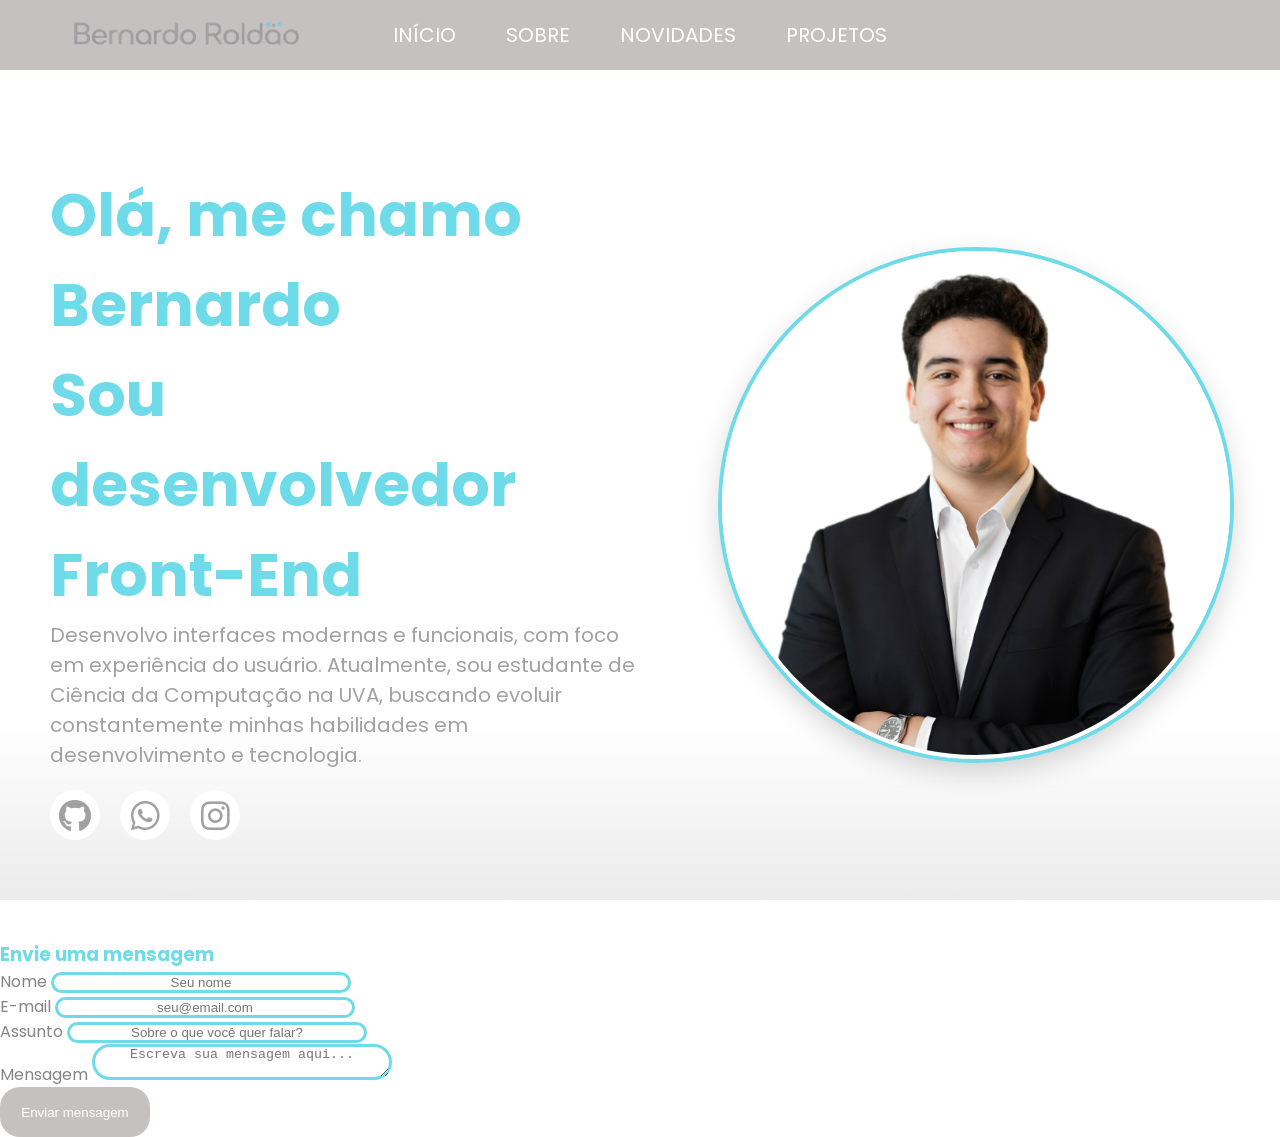
<file: index.html>
<!DOCTYPE html>
<html lang="pt-br">

<head>
    <meta charset="UTF-8">
    <meta name="viewport" content="width=device-width, initial-scale=1.0">
    <title>Portifólio</title>
    <link rel="stylesheet" href="src/css/styless.css">
    <link rel="icon" href="src/img/logo-site.png" sizes="32x32">
    <link rel="stylesheet" href="https://cdnjs.cloudflare.com/ajax/libs/font-awesome/6.5.0/css/all.min.css">

</head>

<body>
    <nav class="menu">


        <img class="logo" src="src/img/logo.png">


        <ul class="menu-links">
            <li><a href="index.html">INÍCIO</a></li>
            <li><a href="src/html/sobre.html">SOBRE</a></li>
            <li><a href="src/html/novidade.html">NOVIDADES</a></li>
            <li><a href="src/html/projetos.html">PROJETOS</a></li>

        </ul>

    </nav>

    <div class="white">
        <div class="squares">
            <div class="square"></div>
            <div class="square"></div>
            <div class="square"></div>
            <div class="square"></div>
            <div class="square"></div>
            <div class="square"></div>
            <div class="square"></div>
            <div class="square"></div>
            <div class="square"></div>
            <div class="square"></div>
        </div>
    </div>

    <div class="tudo">
        <img src="src/img/icon.png" class="icon">


        <div class="caixa-inicio">
            <h1>Olá, me chamo Bernardo</h1>
            <h2>Sou desenvolvedor Front-End</h2>

            <p>
                Desenvolvo interfaces modernas e funcionais, com foco em experiência do usuário.
                Atualmente, sou estudante de Ciência da Computação na UVA, buscando evoluir
                constantemente minhas habilidades em desenvolvimento e tecnologia.
            </p>

            <div class="redes">
                <a href="https://github.com/bernardoroldao8-commits" target="_blank">
                    <i class="fab fa-github"></i>
                </a>

                <a href="https://wa.me/5521992184874" target="_blank">
                 <i class="fab fa-whatsapp"></i>
                </a>

                <a href="https://www.instagram.com/bernardorold598/" target="_blank">
                    <i class="fab fa-instagram"></i>
                </a>
            </div>
        </div>
    </div>
        <div class="forms">
<form class="contact-form" action="https://formspree.io/f/xreoqpjd" method="POST">
  <h3>Envie uma mensagem</h3>

  <div class="form-row">
    <div class="form-group">
      <label class="label">Nome</label>
      <input class="caixa-form" type="text" name="nome" placeholder="Seu nome" required>
    </div>

    <div class="form-group">
      <label class="label">E-mail</label>
      <input  class="caixa-form" type="email" name="email" placeholder="seu@email.com" required>
    </div>
  </div>

  <div class="form-group">
    <label class="label">Assunto</label>
    <input class="caixa-form" type="text" name="assunto" placeholder="Sobre o que você quer falar?">
  </div>

  <div class="form-group">
    <label class="label">Mensagem</label>
    <textarea class="caixa-form" name="mensagem" placeholder="Escreva sua mensagem aqui..." required></textarea>
  </div>

  <input type="hidden" name="_subject" value="Nova mensagem do site!">

  <button class="btn-send" type="submit">
    Enviar mensagem 
  </button>
</form>
</div>
</file>
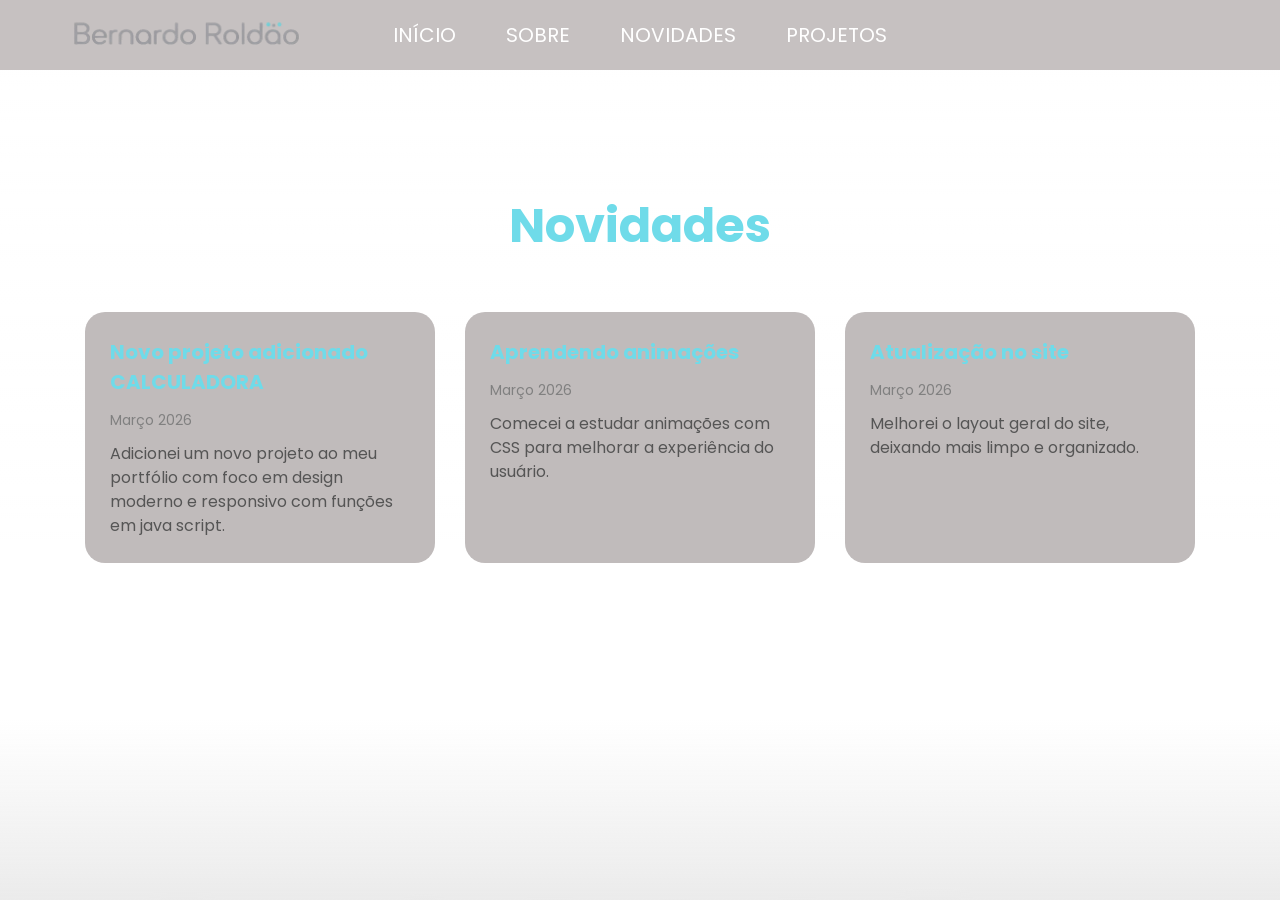
<file: src/html/novidade.html>
<!DOCTYPE html>
<html lang="pt-br">

<head>
    <meta charset="UTF-8">
    <meta name="viewport" content="width=device-width, initial-scale=1.0">
    <title>Portifólio</title>
    <link rel="stylesheet" href="../css/styless-novidades.css">
    <link rel="shortcut icon" href="../img/logo-site.png" type="image/png">

</head>

<body>
    <nav class="menu">


        <img class="logo" src="../img/logo.png">


        <ul class="menu-links">
            <li><a href="../../index.html">INÍCIO</a></li>
            <li><a href="sobre.html">SOBRE</a></li>
            <li><a href="novidade.html">NOVIDADES</a></li>
            <li><a href="projetos.html">PROJETOS</a></li>
        

        </ul>

    </nav>
        
  <div class="white">
  <div class="squares">
    <div class="square"></div>
    <div class="square"></div>
    <div class="square"></div>
    <div class="square"></div>
    <div class="square"></div>
    <div class="square"></div>
    <div class="square"></div>
    <div class="square"></div>
    <div class="square"></div>
    <div class="square"></div>
  </div>
</div>
        
<div class="container">

  <h1 class="titulo">Novidades</h1>

  <div class="novidades">

    <div class="card">
      <h2>Novo projeto adicionado CALCULADORA</h2>
      <span class="data">Março 2026</span>
      <p>
        Adicionei um novo projeto ao meu portfólio com foco em design moderno e responsivo com funções em java script.
      </p>
    </div>

    <div class="card">
      <h2>Aprendendo animações</h2>
      <span class="data">Março 2026</span>
      <p>
        Comecei a estudar animações com CSS para melhorar a experiência do usuário.
      </p>
    </div>

    <div class="card">
      <h2>Atualização no site</h2>
      <span class="data">Março 2026</span>
      <p>
        Melhorei o layout geral do site, deixando mais limpo e organizado.
      </p>
    </div>

  </div>

</div>
</file>
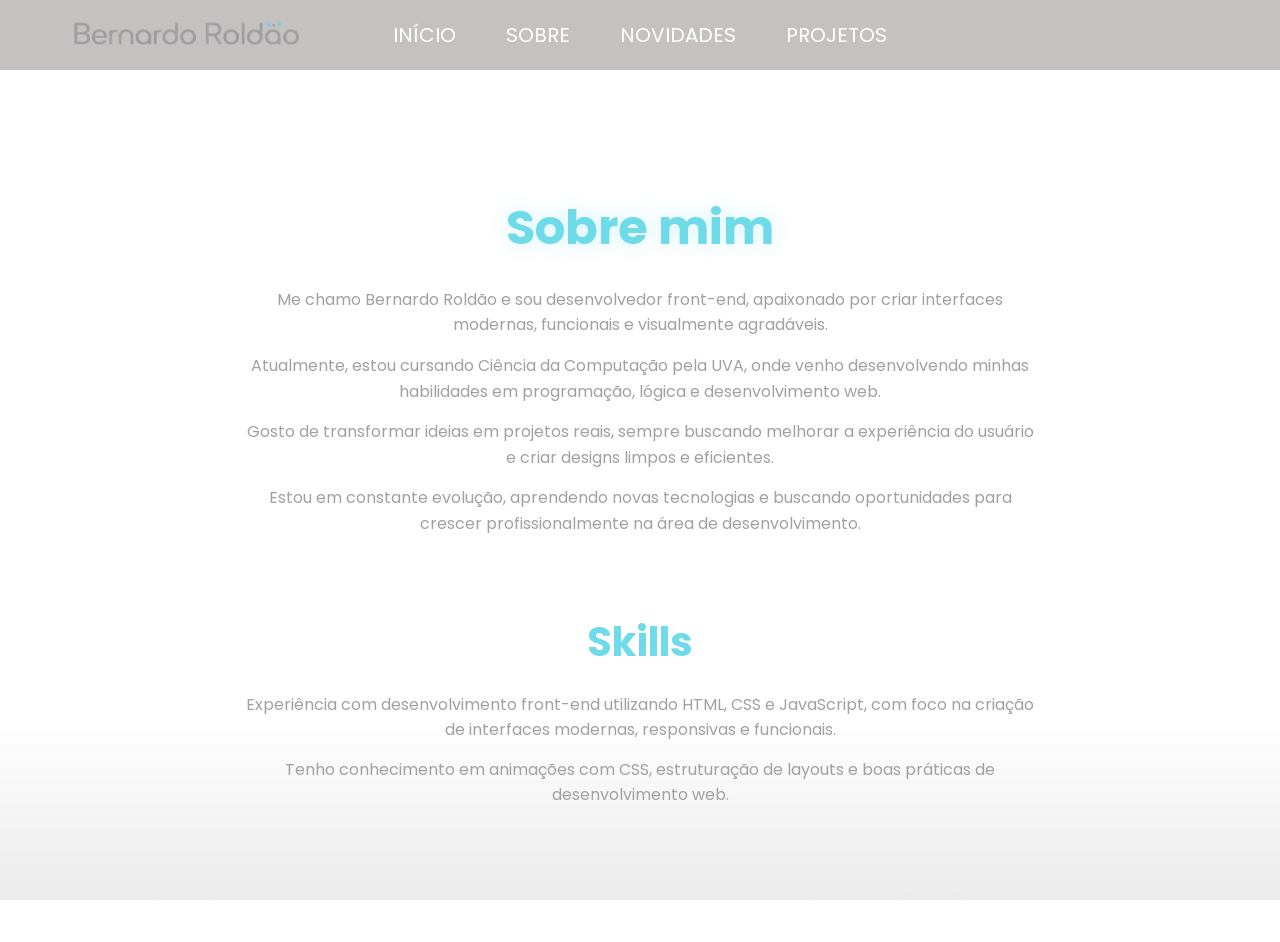
<file: src/html/sobre.html>
<!DOCTYPE html>
<html lang="pt-br">

<head>
    <meta charset="UTF-8">
    <meta name="viewport" content="width=device-width, initial-scale=1.0">
    <title>Portifólio</title>
    <link rel="stylesheet" href="../css/styless-sobre.css">
    <link rel="shortcut icon" href="../img/logo-site.png" type="image/png">

</head>

<body>
    <nav class="menu">


        <img class="logo" src="../img/logo.png">


        <ul class="menu-links">
            <li><a href="../../index.html">INÍCIO</a></li>
            <li><a href="sobre.html">SOBRE</a></li>
            <li><a href="novidade.html">NOVIDADES</a></li>
            <li><a href="projetos.html">PROJETOS</a></li>

        </ul>

    </nav>
        
  <div class="white">
  <div class="squares">
    <div class="square"></div>
    <div class="square"></div>
    <div class="square"></div>
    <div class="square"></div>
    <div class="square"></div>
    <div class="square"></div>
    <div class="square"></div>
    <div class="square"></div>
    <div class="square"></div>
    <div class="square"></div>
  </div>
</div>
        
<div class="container">


<div class="caixa-sobre">
<h1>Sobre mim</h1>

<p>
Me chamo Bernardo Roldão e sou desenvolvedor front-end, apaixonado por criar
interfaces modernas, funcionais e visualmente agradáveis.
</p>

<p>
Atualmente, estou cursando Ciência da Computação pela UVA, onde venho
desenvolvendo minhas habilidades em programação, lógica e desenvolvimento web.
</p>

<p>
Gosto de transformar ideias em projetos reais, sempre buscando melhorar
a experiência do usuário e criar designs limpos e eficientes.
</p>

<p>
Estou em constante evolução, aprendendo novas tecnologias e buscando
oportunidades para crescer profissionalmente na área de desenvolvimento.
</p>
</div>


<div class="caixa-skills">
<h2>Skills</h2>

<p>
Experiência com desenvolvimento front-end utilizando HTML, CSS e JavaScript,
com foco na criação de interfaces modernas, responsivas e funcionais.
</p>

<p>
Tenho conhecimento em animações com CSS, estruturação de layouts e boas práticas
de desenvolvimento web.
</p>
</div>

</div>
</file>
<file: src/css/styless.css>
@import url('https://fonts.googleapis.com/css2?family=Poppins:ital,wght@0,100;0,200;0,300;0,400;0,500;0,600;0,700;0,800;0,900;1,100;1,200;1,300;1,400;1,500;1,600;1,700;1,800;1,900&display=swap');

* {
  padding: 0;
  margin: 0;

}
body {
  overflow-x: hidden;
}

.menu {
  display: flex;
  align-items: center;
  justify-content: center;
  font-family: 'Poppins', sans-serif;
  background-color: rgba(192, 187, 187, 0.9);
  padding: 20px 40px;
  position: relative;
  backdrop-filter: blur(10px);

}

.menu-links {
  display: flex;
  gap: 50px;
}



.menu-links li {
  list-style: none;
}


.menu-links li a {
  color: white;
  text-decoration: none;
  font-size: 20px;
  transition: .3s;
}

.menu-links li a:hover {
  color: #6fdbe9;
  transform: scale(1.30);
  text-shadow: 0 0 40px #6fdbe9;
}


.logo {
  position: absolute;
  left: 40px;
  width: 100vw;
  max-width: 2000px;
  min-width: 300px;

  margin-top: 10px;
}

.logo:hover {
  transform: scale(1.1);
}

.logo {
  width: 150px;
  margin-right: 300px;
  transition: .6s;
}

.logo:hover {
  transform: scale(1.15);

}


@keyframes sh02 {
  from {
    opacity: 0;
    left: 0%;
  }

  50% {
    opacity: 1;
  }

  to {
    opacity: 0;
    left: 100%;
  }
}

button:active {
  box-shadow: 0 0 0 0 transparent;
  -webkit-transition: box-shadow 0.2s ease-in;
  -moz-transition: box-shadow 0.2s ease-in;
  transition: box-shadow 0.2s ease-in;
}





.white {
  position: fixed;
  top: 0;
  left: 0;
  width: 100%;
  height: 100vh;
  z-index: -1;
  
}


.white::before {
  content: '';
  position: absolute;
  top: 0;
  left: 0;
  right: 0;
  height: 60vh;
  background-image: linear-gradient(-180deg, #FFFFFF 0%, rgba(255, 255, 255, 0) 100%);
}

.white::after {
  content: '';
  position: absolute;
  bottom: 0;
  left: 0;
  right: 0;
  height: 20vh;
  background-image: linear-gradient(0deg, #EBEBEB 0%, rgba(235, 235, 235, 0) 100%);
}


.squares {
  height: 100%;
  display: flex;
  justify-content: space-around;
  overflow: hidden;
}


.square {
  animation: squares 10s linear infinite;
  align-self: flex-end;
  width: 20px;
  height: 20px;
  transform: translateY(100%);
  background: #ebebeb;
}


.square:nth-child(2) {
  width: 50px;
  height: 25px;
  animation-delay: 1s;
  animation-duration: 17s;
  filter: blur(5px);
}

.square:nth-child(3) {
  width: 20px;
  height: 40px;
  animation-delay: 1.5s;
  animation-duration: 8s;
}

.square:nth-child(4) {
  width: 30px;
  height: 20px;
  animation-delay: 0.5s;
  filter: blur(3px);
  animation-duration: 13s;
}

.square:nth-child(5) {
  width: 40px;
  height: 25px;
  animation-delay: 4s;
  filter: blur(2px);
  animation-duration: 11s;
}

.square:nth-child(6) {
  width: 30px;
  height: 50px;
  animation-delay: 2s;
  filter: blur(1px);
  animation-duration: 9s;
}

.square:nth-child(7) {
  width: 30px;
  height: 80px;
  filter: blur(2.5px);
  animation-duration: 12s;
}

.square:nth-child(8) {
  width: 60px;
  height: 20px;
  animation-delay: 5s;
  filter: blur(6px);
  animation-duration: 18s;
}

.square:nth-child(9) {
  width: 40px;
  height: 30px;
  filter: blur(0.5px);
  animation-duration: 9s;
}

.square:nth-child(10) {
  width: 50px;
  height: 60px;
  animation-delay: 6s;
  filter: blur(0.5px);
  animation-duration: 12s;
}


@keyframes squares {
  from {
    transform: translateY(100%) rotate(-50deg);
  }

  to {
    transform: translateY(-120vh) rotate(20deg);
  }
}

.icon {

  height: 500px;
  width: 500px;
  border-radius: 50%;
  object-fit: cover;
  border: 4px solid white;
  box-shadow:
    0 0 0 4px #6fdbe9,
    
    0 10px 30px rgba(0, 0, 0, 0.2);
  

  transition: 0.4s ease;
}

.icon:hover {
  transform: scale(1.05);
  box-shadow: #6fdbe9 0px 20px 30px -10px,
    0 0 0 4px #6fdbe9;
}

.caixa-inicio {
  max-width: 1000px;
  text-align: left;
  font-family: 'Poppins', sans-serif;
  color: rgb(161, 161, 161);
}

.caixa-inicio h1,
.caixa-inicio h2 {
  color: #6fdbe9;
  font-size: 60px;
 
}

.caixa-inicio p{
  font-size: 20px;
}


.tudo {
  display: flex;
  align-items: center;
  justify-content: center;
  gap: 80px;
  padding: 100px 50px;
  flex-direction: row-reverse;
}

.redes {
    display: flex;
    gap: 20px;
    margin-top: 20px;
}

.redes a {
    width: 50px;
    height: 50px;
    border-radius: 50%;
    background-color: white;

    display: flex;
    align-items: center;
    justify-content: center;

    color: rgb(161, 161, 161);
    font-size: 33px;

    transition: 0.3s ease;
    text-decoration: none;
}


.redes a:hover {
    transform: scale(1.2);
    background-color: #6fdbe9;
    color: white;
    box-shadow: 0 0 20px #6fdbe9;
}

@media (max-width: 768px) {

  .menu {
    flex-direction: column;
    padding: 15px;
    gap: 10px;
  }

  .logo {
    position: static;
    width: 120px;
    margin: 0;
  }

  .menu-links {
    flex-direction: column;
    gap: 15px;
    align-items: center;
  }

  .menu-links li a {
    font-size: 18px;
  }
}

@media (max-width: 768px) {

  .tudo {
    flex-direction: column;
    text-align: center;
    gap: 40px;
    padding: 50px 20px;
  }

  .icon {
    width: 250px;
    height: 250px;
  }

  .caixa-inicio {
    text-align: center;
  }

  .caixa-inicio h1,
  .caixa-inicio h2 {
    font-size: 32px;
  }

  .caixa-inicio p {
    font-size: 16px;
  }

  .redes {
    justify-content: center;
  }
}

.forms{
color: #6fdbe9;
font-family: 'Poppins', sans-serif;
}

.btn-send{
  color: #FFFFFF;
  background-color: rgba(192, 187, 187, 0.9);
  width: 150px;
  height: 50px;
  border: none;
  border-radius: 20px;
  transition: 0.4s ease;
}

.btn-send:hover {
  transform: scale(1.05);
  background-color: rgb(134, 131, 131);
  cursor: pointer;
}

.caixa-form{
  border: solid;
  color: #6fdbe9;
  border-radius: 20px;
  text-align: center;
box-sizing: border-box;
width: 300px;
}

.label{
  color: rgb(134, 131, 131);
}
</file>
<file: src/css/styless-novidades.css>
@import url('https://fonts.googleapis.com/css2?family=Poppins:ital,wght@0,100;0,200;0,300;0,400;0,500;0,600;0,700;0,800;0,900;1,100;1,200;1,300;1,400;1,500;1,600;1,700;1,800;1,900&display=swap');

* {
  padding: 0;
  margin: 0;

}


.menu {
  display: flex;
  align-items: center;
  justify-content: center;
  font-family: 'Poppins', sans-serif;
  background-color: rgba(192, 187, 187, 0.9);
  padding: 20px 40px;
  position: relative;
  backdrop-filter: blur(10px);

}

.menu-links {
  display: flex;
  gap: 50px;
}



.menu-links li {
  list-style: none;
}


.menu-links li a {
  color: white;
  text-decoration: none;
  font-size: 20px;
  transition: .3s;
}

.menu-links li a:hover {
  color: #6fdbe9;
  transform: scale(1.30);
  text-shadow: 0 0 40px #6fdbe9;
}


.logo {
  position: absolute;
  left: 40px;
  width: 100vw;
  max-width: 2000px;
  min-width: 300px;

  margin-top: 10px;
}

.logo:hover {
  transform: scale(1.1);
}

.logo {
  width: 150px;
  margin-right: 300px;
  transition: .6s;
}

.logo:hover {
  transform: scale(1.15);

}




.white {
  position: fixed;
  top: 0;
  left: 0;
  width: 100%;
  height: 100vh;
  z-index: -1;
 
}


.white::before {
  content: '';
  position: absolute;
  top: 0;
  left: 0;
  right: 0;
  height: 60vh;
  background-image: linear-gradient(-180deg, #FFFFFF 0%, rgba(255, 255, 255, 0) 100%);
}

.white::after {
  content: '';
  position: absolute;
  bottom: 0;
  left: 0;
  right: 0;
  height: 20vh;
  background-image: linear-gradient(0deg, #EBEBEB 0%, rgba(235, 235, 235, 0) 100%);
}


.squares {
  height: 100%;
  display: flex;
  justify-content: space-around;
  overflow: hidden;
}


.square {
  animation: squares 10s linear infinite;
  align-self: flex-end;
  width: 20px;
  height: 20px;
  transform: translateY(100%);
  background: #ebebeb;
}


.square:nth-child(2) {
  width: 50px;
  height: 25px;
  animation-delay: 1s;
  animation-duration: 17s;
  filter: blur(5px);
}

.square:nth-child(3) {
  width: 20px;
  height: 40px;
  animation-delay: 1.5s;
  animation-duration: 8s;
}

.square:nth-child(4) {
  width: 30px;
  height: 20px;
  animation-delay: 0.5s;
  filter: blur(3px);
  animation-duration: 13s;
}

.square:nth-child(5) {
  width: 40px;
  height: 25px;
  animation-delay: 4s;
  filter: blur(2px);
  animation-duration: 11s;
}

.square:nth-child(6) {
  width: 30px;
  height: 50px;
  animation-delay: 2s;
  filter: blur(1px);
  animation-duration: 9s;
}

.square:nth-child(7) {
  width: 30px;
  height: 80px;
  filter: blur(2.5px);
  animation-duration: 12s;
}

.square:nth-child(8) {
  width: 60px;
  height: 20px;
  animation-delay: 5s;
  filter: blur(6px);
  animation-duration: 18s;
}

.square:nth-child(9) {
  width: 40px;
  height: 30px;
  filter: blur(0.5px);
  animation-duration: 9s;
}

.square:nth-child(10) {
  width: 50px;
  height: 60px;
  animation-delay: 6s;
  filter: blur(0.5px);
  animation-duration: 12s;
}


@keyframes squares {
  from {
    transform: translateY(100%) rotate(-50deg);
  }

  to {
    transform: translateY(-120vh) rotate(20deg);
  }
}

.container {
  padding: 120px 20px;
  text-align: center;
  font-family: 'Poppins', sans-serif;
}


.titulo {
  color: #6fdbe9;
  font-size: 48px;
  margin-bottom: 50px;
}


.novidades {
  display: flex;
  justify-content: center;
  gap: 30px;
  flex-wrap: wrap;
}


.card {
  width: 300px;
  background: rgb(192, 187, 187);
  padding: 25px;
  border-radius: 20px;
  backdrop-filter: blur(10px);

  text-align: left;
  color: #555;

  transition: 0.3s ease;
}


.card:hover {
  transform: translateY(-10px);
  box-shadow: 0 10px 30px rgba(0,0,0,0.1);
}


.card h2 {
  color: #6fdbe9;
  font-size: 20px;
  margin-bottom: 10px;
}


.data {
  font-size: 14px;
  color: gray;
}


.card p {
  margin-top: 10px;
  line-height: 1.5;
}

@media (max-width: 768px) {

  .menu {
    flex-direction: column;
    padding: 15px;
    gap: 10px;
  }

  .logo {
    position: static;
    width: 120px;
    margin: 0;
  }

  .menu-links {
    flex-direction: column;
    gap: 15px;
    align-items: center;
  }

  .menu-links li a {
    font-size: 18px;
  }
}
</file>
<file: src/css/styless-sobre.css>
@import url('https://fonts.googleapis.com/css2?family=Poppins:ital,wght@0,100;0,200;0,300;0,400;0,500;0,600;0,700;0,800;0,900;1,100;1,200;1,300;1,400;1,500;1,600;1,700;1,800;1,900&display=swap');

* {
  padding: 0;
  margin: 0;

}


.menu {
  display: flex;
  align-items: center;
  justify-content: center;
  font-family: 'Poppins', sans-serif;
  background-color: rgba(192, 187, 187, 0.9);
  padding: 20px 40px;
  position: relative;
  backdrop-filter: blur(10px);

}

.menu-links {
  display: flex;
  gap: 50px;
}



.menu-links li {
  list-style: none;
}


.menu-links li a {
  color: white;
  text-decoration: none;
  font-size: 20px;
  transition: .3s;
}

.menu-links li a:hover {
  color: #6fdbe9;
  transform: scale(1.30);
  text-shadow: 0 0 40px #6fdbe9;
}


.logo {
  position: absolute;
  left: 40px;
  width: 100vw;
  max-width: 2000px;
  min-width: 300px;

  margin-top: 10px;
}

.logo:hover {
  transform: scale(1.1);
}

.logo {
  width: 150px;
  margin-right: 300px;
  transition: .6s;
}

.logo:hover {
  transform: scale(1.15);

}




.white {
  position: fixed;
  top: 0;
  left: 0;
  width: 100%;
  height: 100vh;
  z-index: -1;
 
}


.white::before {
  content: '';
  position: absolute;
  top: 0;
  left: 0;
  right: 0;
  height: 60vh;
  background-image: linear-gradient(-180deg, #FFFFFF 0%, rgba(255, 255, 255, 0) 100%);
}

.white::after {
  content: '';
  position: absolute;
  bottom: 0;
  left: 0;
  right: 0;
  height: 20vh;
  background-image: linear-gradient(0deg, #EBEBEB 0%, rgba(235, 235, 235, 0) 100%);
}


.squares {
  height: 100%;
  display: flex;
  justify-content: space-around;
  overflow: hidden;
}


.square {
  animation: squares 10s linear infinite;
  align-self: flex-end;
  width: 20px;
  height: 20px;
  transform: translateY(100%);
  background: #ebebeb;
}


.square:nth-child(2) {
  width: 50px;
  height: 25px;
  animation-delay: 1s;
  animation-duration: 17s;
  filter: blur(5px);
}

.square:nth-child(3) {
  width: 20px;
  height: 40px;
  animation-delay: 1.5s;
  animation-duration: 8s;
}

.square:nth-child(4) {
  width: 30px;
  height: 20px;
  animation-delay: 0.5s;
  filter: blur(3px);
  animation-duration: 13s;
}

.square:nth-child(5) {
  width: 40px;
  height: 25px;
  animation-delay: 4s;
  filter: blur(2px);
  animation-duration: 11s;
}

.square:nth-child(6) {
  width: 30px;
  height: 50px;
  animation-delay: 2s;
  filter: blur(1px);
  animation-duration: 9s;
}

.square:nth-child(7) {
  width: 30px;
  height: 80px;
  filter: blur(2.5px);
  animation-duration: 12s;
}

.square:nth-child(8) {
  width: 60px;
  height: 20px;
  animation-delay: 5s;
  filter: blur(6px);
  animation-duration: 18s;
}

.square:nth-child(9) {
  width: 40px;
  height: 30px;
  filter: blur(0.5px);
  animation-duration: 9s;
}

.square:nth-child(10) {
  width: 50px;
  height: 60px;
  animation-delay: 6s;
  filter: blur(0.5px);
  animation-duration: 12s;
}


@keyframes squares {
  from {
    transform: translateY(100%) rotate(-50deg);
  }

  to {
    transform: translateY(-120vh) rotate(20deg);
  }
}

.caixa-sobre {
  max-width: 1000px;
  text-align: left;
  font-family: 'Poppins', sans-serif;
  color: rgb(161, 161, 161);
}

.caixa-sobre h1,
.caixa-sobre h2 {
  color: #6fdbe9;
  font-size: 60px;
 
}

.container {
  display: flex;
  flex-direction: column;
  align-items: center; 
  justify-content: center;
  padding: 120px 20px;
  gap: 60px;
}

.caixa-sobre {
  max-width: 800px;
  text-align: center; 
  font-family: 'Poppins', sans-serif;
  color: rgb(161, 161, 161);
  line-height: 1.6;
}

.caixa-sobre h1 {
  color: #6fdbe9;
  font-size: 48px;
  margin-bottom: 20px;
  text-shadow: 0 0 20px rgba(111, 219, 233, 0.3);
}
.caixa-sobre p {
  margin-bottom: 15px;
}

.caixa-skills {
  max-width: 800px;
  text-align: center;
  font-family: 'Poppins', sans-serif;
  color: rgb(161, 161, 161);
}

.caixa-skills h2 {
  color: #6fdbe9;
  font-size: 40px;
  margin-bottom: 20px;
}

.caixa-skills p {
  margin-bottom: 15px;
}

@media (max-width: 768px) {

  .menu {
    flex-direction: column;
    padding: 15px;
    gap: 10px;
  }

  .logo {
    position: static;
    width: 120px;
    margin: 0;
  }

  .menu-links {
    flex-direction: column;
    gap: 15px;
    align-items: center;
  }

  .menu-links li a {
    font-size: 18px;
  }
}
</file>
